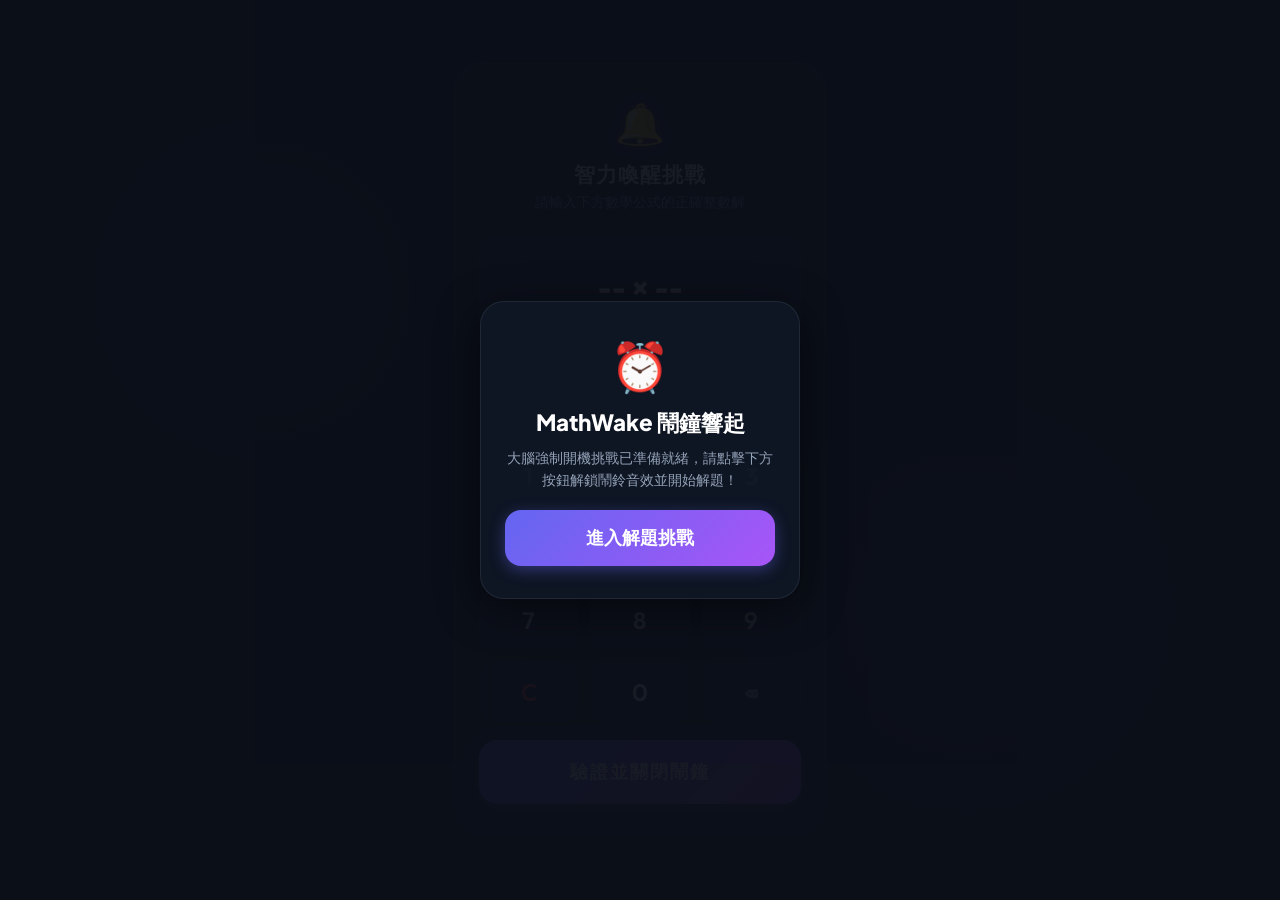
<file: templates/index.html>
<!DOCTYPE html>
<html lang="zh-TW">

<head>
    <meta charset="UTF-8">
    <meta name="viewport" content="width=device-width, initial-scale=1.0">
    <title>MathWake 智力喚醒鬧鐘</title>
    <!-- 引入 Outfit 與 Plus Jakarta Sans 字型 -->
    <link rel="preconnect" href="https://fonts.googleapis.com">
    <link rel="preconnect" href="https://fonts.gstatic.com" crossorigin>
    <link
        href="https://fonts.googleapis.com/css2?family=Outfit:wght@300;400;600;800&family=Plus+Jakarta+Sans:wght@300;400;600;800&display=swap"
        rel="stylesheet">

    <style>
        :root {
            --bg-color: #0b0f19;
            --card-bg: rgba(17, 25, 40, 0.75);
            --border-color: rgba(255, 255, 255, 0.08);
            --text-primary: #ffffff;
            --text-secondary: #94a3b8;
            --accent-primary: #6366f1;
            /* Indigo */
            --accent-secondary: #a855f7;
            /* Purple */
            --danger-color: #ef4444;
            --success-color: #10b981;
        }

        * {
            box-sizing: border-box;
            margin: 0;
            padding: 0;
            font-family: 'Plus Jakarta Sans', 'Outfit', sans-serif;
            -webkit-tap-highlight-color: transparent;
        }

        body {
            background-color: var(--bg-color);
            color: var(--text-primary);
            min-height: 100vh;
            display: flex;
            align-items: center;
            justify-content: center;
            overflow: hidden;
            position: relative;
        }

        /* 背景流光裝飾 */
        .ambient-glow {
            position: absolute;
            width: 400px;
            height: 400px;
            border-radius: 50%;
            background: radial-gradient(circle, rgba(99, 102, 241, 0.15) 0%, rgba(0, 0, 0, 0) 70%);
            top: 10%;
            left: 5%;
            z-index: 1;
            pointer-events: none;
        }

        .ambient-glow-2 {
            position: absolute;
            width: 500px;
            height: 500px;
            border-radius: 50%;
            background: radial-gradient(circle, rgba(168, 85, 247, 0.12) 0%, rgba(0, 0, 0, 0) 70%);
            bottom: 5%;
            right: 5%;
            z-index: 1;
            pointer-events: none;
        }

        /* 鬧鐘啟動時的紅色呼吸背景效果 */
        .alarm-pulse-overlay {
            position: absolute;
            top: 0;
            left: 0;
            right: 0;
            bottom: 0;
            pointer-events: none;
            box-shadow: inset 0 0 100px rgba(239, 68, 68, 0);
            transition: box-shadow 0.5s ease;
            z-index: 2;
            animation: pulse-overlay 3s infinite alternate;
        }

        @keyframes pulse-overlay {
            0% {
                box-shadow: inset 0 0 40px rgba(239, 68, 68, 0.1);
            }

            100% {
                box-shadow: inset 0 0 100px rgba(239, 68, 68, 0.35);
            }
        }

        /* 解題主卡片 */
        .container {
            width: 100%;
            max-width: 420px;
            padding: 24px;
            z-index: 10;
        }

        .card {
            background: var(--card-bg);
            backdrop-filter: blur(20px);
            -webkit-backdrop-filter: blur(20px);
            border: 1px solid var(--border-color);
            border-radius: 28px;
            padding: 32px 24px;
            box-shadow: 0 20px 40px rgba(0, 0, 0, 0.3),
                0 0 0 1px rgba(255, 255, 255, 0.05);
            text-align: center;
            transition: all 0.3s ease;
        }

        /* 標題與警示圖示 */
        .header {
            margin-bottom: 24px;
        }

        .bell-icon {
            font-size: 2.5rem;
            display: inline-block;
            animation: ring 0.6s ease-in-out infinite alternate;
            margin-bottom: 12px;
            filter: drop-shadow(0 0 8px rgba(239, 68, 68, 0.6));
        }

        @keyframes ring {
            0% {
                transform: rotate(-15deg);
            }

            100% {
                transform: rotate(15deg);
            }
        }

        .title {
            font-size: 1.3rem;
            font-weight: 800;
            letter-spacing: 1px;
            color: var(--text-primary);
            text-transform: uppercase;
        }

        .subtitle {
            font-size: 0.85rem;
            color: var(--text-secondary);
            margin-top: 4px;
        }

        /* 題目顯示區域 */
        .formula-section {
            background: rgba(255, 255, 255, 0.03);
            border: 1px solid rgba(255, 255, 255, 0.05);
            border-radius: 20px;
            padding: 24px 16px;
            margin-bottom: 20px;
            position: relative;
            overflow: hidden;
        }

        .formula-text {
            font-size: 1.8rem;
            /* 縮小字體以完美呈現 7 數 6 運算子的超長算式 */
            font-weight: 800;
            font-family: 'Outfit', sans-serif;
            letter-spacing: 1px;
            color: #ffffff;
            text-shadow: 0 0 15px rgba(255, 255, 255, 0.3);
            transition: transform 0.1s ease;
            white-space: nowrap;
            /* 確保算式單行呈現不換行錯位 */
            overflow-x: auto;
            /* 超出寬度時提供流暢的水平滾動 */
            padding: 8px 4px;
        }

        .formula-text::-webkit-scrollbar {
            height: 4px;
        }

        .formula-text::-webkit-scrollbar-track {
            background: rgba(255, 255, 255, 0.01);
        }

        .formula-text::-webkit-scrollbar-thumb {
            background: rgba(255, 255, 255, 0.1);
            border-radius: 2px;
        }

        /* 左右晃動動畫 (答錯時觸發) */
        .shake {
            animation: shake-anim 0.5s ease-in-out;
        }

        @keyframes shake-anim {

            0%,
            100% {
                transform: translateX(0);
            }

            15%,
            45%,
            75% {
                transform: translateX(-18px);
            }

            30%,
            60%,
            90% {
                transform: translateX(18px);
            }
        }

        /* 輸入預覽區域 */
        .input-display {
            background: rgba(0, 0, 0, 0.2);
            border: 2px solid var(--border-color);
            border-radius: 16px;
            height: 64px;
            display: flex;
            align-items: center;
            justify-content: center;
            font-size: 2.2rem;
            font-weight: 700;
            font-family: 'Outfit', sans-serif;
            color: var(--accent-secondary);
            margin-bottom: 24px;
            transition: all 0.2s ease;
            position: relative;
        }

        .input-display.active-border {
            border-color: var(--accent-primary);
            box-shadow: 0 0 15px rgba(99, 102, 241, 0.2);
        }

        .input-display:empty::after {
            content: "輸入解答...";
            font-size: 1.1rem;
            color: rgba(255, 255, 255, 0.2);
            font-weight: 400;
        }

        /* 光標閃爍效果 */
        .cursor {
            width: 3px;
            height: 30px;
            background-color: var(--accent-secondary);
            margin-left: 6px;
            animation: blink 0.8s infinite;
            display: inline-block;
        }

        @keyframes blink {
            50% {
                opacity: 0;
            }
        }

        /* 虛擬數字鍵盤 */
        .keypad {
            display: grid;
            grid-template-columns: repeat(3, 1fr);
            gap: 12px;
        }

        .key {
            background: rgba(255, 255, 255, 0.05);
            border: 1px solid rgba(255, 255, 255, 0.03);
            border-radius: 18px;
            height: 60px;
            font-size: 1.5rem;
            font-weight: 600;
            font-family: 'Outfit', sans-serif;
            color: var(--text-primary);
            display: flex;
            align-items: center;
            justify-content: center;
            cursor: pointer;
            user-select: none;
            transition: all 0.15s cubic-bezier(0.4, 0, 0.2, 1);
        }

        .key:hover {
            background: rgba(255, 255, 255, 0.1);
            transform: translateY(-2px);
        }

        .key:active {
            background: rgba(255, 255, 255, 0.15);
            transform: scale(0.95);
        }

        /* 功能按鈕特殊樣式 */
        .key.clear {
            color: var(--danger-color);
            background: rgba(239, 68, 68, 0.05);
        }

        .key.clear:hover {
            background: rgba(239, 68, 68, 0.15);
        }

        .key.backspace {
            color: var(--text-secondary);
        }

        /* 驗證送出按鈕 (跨欄) */
        .key.submit {
            grid-column: span 3;
            height: 64px;
            background: linear-gradient(135deg, var(--accent-primary) 0%, var(--accent-secondary) 100%);
            color: #ffffff;
            font-weight: 700;
            font-size: 1.1rem;
            border: none;
            box-shadow: 0 4px 20px rgba(99, 102, 241, 0.3);
            letter-spacing: 2px;
            margin-top: 6px;
        }

        .key.submit:hover {
            box-shadow: 0 6px 24px rgba(99, 102, 241, 0.45);
            filter: brightness(1.1);
        }

        .key.submit:active {
            transform: scale(0.98);
        }

        /* 訊息提示 */
        .message-toast {
            position: fixed;
            top: 24px;
            left: 50%;
            transform: translateX(-50%) translateY(-100px);
            padding: 14px 24px;
            border-radius: 16px;
            background: rgba(239, 68, 68, 0.9);
            backdrop-filter: blur(10px);
            color: #ffffff;
            font-weight: 600;
            font-size: 0.95rem;
            box-shadow: 0 10px 30px rgba(0, 0, 0, 0.3);
            z-index: 100;
            transition: transform 0.4s cubic-bezier(0.175, 0.885, 0.32, 1.275);
            display: flex;
            align-items: center;
            gap: 10px;
        }

        .message-toast.show {
            transform: translateX(-50%) translateY(0);
        }

        .message-toast.success {
            background: rgba(16, 185, 129, 0.9);
        }

        /* 音訊按鈕提示 (解決瀏覽器音訊限制) */
        .audio-unlocked-modal {
            position: fixed;
            top: 0;
            left: 0;
            width: 100%;
            height: 100%;
            background: rgba(11, 15, 25, 0.95);
            display: flex;
            align-items: center;
            justify-content: center;
            z-index: 200;
            transition: opacity 0.5s ease;
        }

        .audio-unlocked-modal.hidden {
            opacity: 0;
            pointer-events: none;
        }

        .modal-content {
            text-align: center;
            max-width: 320px;
            padding: 32px 24px;
            background: var(--card-bg);
            border: 1px solid var(--border-color);
            border-radius: 24px;
            box-shadow: 0 10px 40px rgba(0, 0, 0, 0.5);
        }

        .start-btn {
            background: linear-gradient(135deg, var(--accent-primary) 0%, var(--accent-secondary) 100%);
            border: none;
            color: white;
            padding: 16px 32px;
            font-size: 1.1rem;
            font-weight: 700;
            border-radius: 16px;
            cursor: pointer;
            margin-top: 20px;
            box-shadow: 0 4px 15px rgba(99, 102, 241, 0.4);
            width: 100%;
            transition: all 0.2s;
        }

        .start-btn:hover {
            transform: translateY(-2px);
            box-shadow: 0 6px 20px rgba(99, 102, 241, 0.5);
        }

        .start-btn:active {
            transform: scale(0.98);
        }

        /* F-03 防逃避全螢幕遮罩模式 */
        .container.locked-mode {
            position: fixed;
            top: 0;
            left: 0;
            width: 100vw;
            height: 100vh;
            max-width: 100vw;
            background: radial-gradient(circle at center, #0e1326 0%, #05070c 100%);
            z-index: 9999;
            display: flex;
            align-items: center;
            justify-content: center;
            padding: 24px;
            overflow: hidden;
            pointer-events: auto;
            /* 阻斷所有背景事件 */
        }

        .container.locked-mode .card {
            width: 100%;
            max-width: 420px;
            border-color: rgba(99, 102, 241, 0.25);
            box-shadow: 0 0 40px rgba(99, 102, 241, 0.15),
                0 20px 40px rgba(0, 0, 0, 0.5);
        }
    </style>
</head>

<body>

    <!-- 鬧鈴啟動紅色光暈遮罩 -->
    <div class="alarm-pulse-overlay"></div>

    <!-- 背景流光 -->
    <div class="ambient-glow"></div>
    <div class="ambient-glow-2"></div>

    <!-- 音訊解鎖提示 (解決 Chrome/Safari 等禁止自動播放音樂的安全政策) -->
    <div id="audioModal" class="audio-unlocked-modal">
        <div class="modal-content">
            <span style="font-size: 3rem; display: block; margin-bottom: 12px;">⏰</span>
            <h2 style="font-size: 1.4rem; font-weight: 800; margin-bottom: 8px;">MathWake 鬧鐘響起</h2>
            <p style="color: var(--text-secondary); font-size: 0.9rem; line-height: 1.5;">
                大腦強制開機挑戰已準備就緒，請點擊下方按鈕解鎖鬧鈴音效並開始解題！</p>
            <button class="start-btn" onclick="startAlarmChallenge()">進入解題挑戰</button>
        </div>
    </div>

    <!-- 頂端吐司訊息提示 -->
    <div id="toast" class="message-toast">
        <span id="toast-icon">⚠️</span>
        <span id="toast-text">解答錯誤，請重試！</span>
    </div>

    <!-- 主卡片容器 -->
    <div class="container">
        <div class="card" id="solverCard">

            <!-- 標頭 -->
            <div class="header">
                <span class="bell-icon">🔔</span>
                <h1 class="title">智力喚醒挑戰</h1>
                <p class="subtitle" id="statusSubtitle">請輸入下方數學公式的正確整數解</p>
            </div>

            <!-- 數學題目公式區塊 -->
            <div class="formula-section" id="formulaBox">
                <div class="formula-text" id="questionText">-- × --</div>
            </div>

            <!-- 用戶答案預覽區 -->
            <div class="input-display" id="inputDisplay"></div>

            <!-- 虛擬按鍵面板 -->
            <div class="keypad">
                <div class="key" onclick="appendNumber(1)">1</div>
                <div class="key" onclick="appendNumber(2)">2</div>
                <div class="key" onclick="appendNumber(3)">3</div>

                <div class="key" onclick="appendNumber(4)">4</div>
                <div class="key" onclick="appendNumber(5)">5</div>
                <div class="key" onclick="appendNumber(6)">6</div>

                <div class="key" onclick="appendNumber(7)">7</div>
                <div class="key" onclick="appendNumber(8)">8</div>
                <div class="key" onclick="appendNumber(9)">9</div>

                <div class="key clear" onclick="clearInput()">C</div>
                <div class="key" onclick="appendNumber(0)">0</div>
                <div class="key backspace" onclick="backspaceInput()">⌫</div>

                <button class="key submit" onclick="submitAnswer()">驗證並關閉鬧鐘</button>
            </div>

        </div>
    </div>

    <script>
        let currentInput = "";
        let audioCtx = null;
        let alarmIntervalId = null;
        let gainNode = null;
        let penaltyIntervalId = null;
        let isChallengeActive = false; // F-03: 追蹤解題挑戰是否正處於活躍狀態

        // 初始化/解鎖音訊並載入題目
        async function startAlarmChallenge() {
            document.getElementById('audioModal').classList.add('hidden');

            // 1. 呼叫後端 API 初始化計時器
            await startAlarmTimer();

            // 2. 初始化 Web Audio API 生成鬧鈴音效 (包含 GainNode)
            initAlarmSound();

            // 3. 呼叫後端 API 取得隨機題目
            loadQuestion();

            // 4. 啟動音量懲罰輪詢機制
            startPenaltyPolling();

            // 5. F-03: 強制進入全螢幕並鎖定遮罩，阻斷背景交互
            enterFullscreen();
            document.querySelector('.container').classList.add('locked-mode');

            // 標記挑戰已啟動，開始追蹤焦點
            setTimeout(() => {
                isChallengeActive = true;
            }, 500);
        }

        // F-03: 強制全螢幕方法
        function enterFullscreen() {
            const docElm = document.documentElement;
            if (docElm.requestFullscreen) {
                docElm.requestFullscreen().catch(err => console.log("全螢幕請求受阻 (需使用者操作解鎖): ", err));
            } else if (docElm.mozRequestFullScreen) { /* Firefox */
                docElm.mozRequestFullScreen();
            } else if (docElm.webkitRequestFullscreen) { /* Chrome, Safari and Opera */
                docElm.webkitRequestFullscreen();
            } else if (docElm.msRequestFullscreen) { /* IE/Edge */
                docElm.msRequestFullscreen();
            }
        }

        // F-03: 結束全螢幕方法
        function exitFullscreen() {
            try {
                if (document.fullscreenElement) {
                    if (document.exitFullscreen) {
                        document.exitFullscreen().catch(err => console.log("退出全螢幕失敗: ", err));
                    } else if (document.mozCancelFullScreen) {
                        document.mozCancelFullScreen();
                    } else if (document.webkitExitFullscreen) {
                        document.webkitExitFullscreen();
                    } else if (document.msExitFullscreen) {
                        document.msExitFullscreen();
                    }
                }
            } catch (e) {
                console.error("退出全螢幕異常: ", e);
            }
        }

        // F-03: 視窗焦點與分頁可見性監聽，阻斷任何逃逸與作弊手段
        window.addEventListener('blur', () => {
            triggerCheatPenalty();
        });

        document.addEventListener('visibilitychange', () => {
            if (document.hidden) {
                triggerCheatPenalty();
            }
        });

        // F-03: 觸發作弊懲罰
        async function triggerCheatPenalty() {
            if (!isChallengeActive) return;

            // 暫時阻斷重複觸發
            isChallengeActive = false;

            try {
                const response = await fetch('https://cxy-517-advanced-programming.onrender.com/api/alarms/cheat-penalty', { method: 'POST' });
                const data = await response.json();

                if (data.success) {
                    // 處以終極處置警告！使用 alert 阻斷使用者操作
                    alert("⚠️ 偵測到切換視窗/逃避作弊！\n\n處以終極懲罰：更換全新超級地獄難度題目，且鬧鈴音量直接拉滿至 100%！");

                    // 重新寫入新生成的超長地獄題目
                    document.getElementById('questionText').innerText = data.question;

                    // 清空原本的輸入欄
                    clearInput();

                    // 後端計時已被回溯 20 秒，前端音量直接拉滿
                    if (gainNode && audioCtx) {
                        gainNode.gain.setValueAtTime(1.0, audioCtx.currentTime);
                    }

                    // 同步最新的 UI (100% 音量，Level 4 紅色極速閃爍)
                    updatePenaltyUI(data.elapsed_seconds, 100, 4);

                    // 確保仍處於全螢幕與鎖定狀態
                    enterFullscreen();
                    document.querySelector('.container').classList.add('locked-mode');
                }
            } catch (e) {
                console.error("回報作弊懲罰請求失敗:", e);
            } finally {
                // 延遲重設焦點監聽，防止彈跳視窗引發循環觸發
                setTimeout(() => {
                    if (document.getElementById('audioModal').classList.contains('hidden') &&
                        !document.querySelector('.bell-icon').innerText.includes("☀️")) {
                        isChallengeActive = true;
                    }
                }, 1000);
            }
        }

        // 呼叫後端 API 啟動計時
        async function startAlarmTimer() {
            try {
                await fetch('https://cxy-517-advanced-programming.onrender.com/api/alarms/start', { method: 'POST' });
            } catch (e) {
                console.error("初始化後端計時器失敗:", e);
            }
        }

        // 利用 Web Audio API 建立純前端電子鬧鈴音效 (無須任何 mp3 檔案)
        function initAlarmSound() {
            try {
                window.AudioContext = window.AudioContext || window.webkitAudioContext;
                audioCtx = new AudioContext();

                // 建立 GainNode 用於調控音量
                gainNode = audioCtx.createGain();
                // 初始音量設定為 20% (與後端初始懲罰對齊)
                gainNode.gain.setValueAtTime(0.2, audioCtx.currentTime);
                gainNode.connect(audioCtx.destination);

                // 定時產生嗶嗶蜂鳴聲
                alarmIntervalId = setInterval(() => {
                    playBeep(880, 0.15); // 產生高頻 A5 聲
                    setTimeout(() => playBeep(880, 0.15), 200);
                }, 1000);
            } catch (e) {
                console.error("無法初始化 Web Audio API: ", e);
            }
        }

        // 產生單次嗶嗶聲
        function playBeep(frequency, duration) {
            if (!audioCtx || audioCtx.state === 'suspended' || !gainNode) return;

            const osc = audioCtx.createOscillator();

            osc.type = "sine"; // 正弦波
            osc.frequency.setValueAtTime(frequency, audioCtx.currentTime);

            // 連接至 gainNode 控制音量，再由 gainNode 連接 destination
            osc.connect(gainNode);

            osc.start();
            osc.stop(audioCtx.currentTime + duration);
        }

        // 停止鬧鈴聲與定時器
        function stopAlarmSound() {
            if (alarmIntervalId) {
                clearInterval(alarmIntervalId);
                alarmIntervalId = null;
            }
            if (penaltyIntervalId) {
                clearInterval(penaltyIntervalId);
                penaltyIntervalId = null;
            }
            if (audioCtx) {
                audioCtx.close();
                audioCtx = null;
                gainNode = null;
            }
        }

        // 載入題目
        async function loadQuestion() {
            try {
                const response = await fetch('https://cxy-517-advanced-programming.onrender.com/api/generate_question');
                const data = await response.json();
                if (data.success) {
                    document.getElementById('questionText').innerText = data.question;
                    clearInput();
                } else {
                    showToast("❌ 無法取得題目，請重試！", false);
                }
            } catch (error) {
                console.error("Error loading question:", error);
                showToast("❌ 網路連線異常，無法連線後端！", false);
            }
        }

        // 啟動定時輪詢懲罰 API (每 2 秒與後端同步一次，極速緊迫節奏)
        function startPenaltyPolling() {
            // 立即執行一次同步
            syncPenalty();

            // 每 2 秒同步一次
            penaltyIntervalId = setInterval(syncPenalty, 2000);
        }

        async function syncPenalty() {
            try {
                const response = await fetch('https://cxy-517-advanced-programming.onrender.com/api/alarms/check-penalty');
                const data = await response.json();

                if (data.success && gainNode && audioCtx) {
                    const volRatio = data.volume_percentage / 100;

                    // 使用 linearRampToValueAtTime 讓音量在 0.8 秒內平滑漸變，與 2 秒輪詢極速響應
                    gainNode.gain.linearRampToValueAtTime(volRatio, audioCtx.currentTime + 0.8);

                    // 動態更新前端 UI
                    updatePenaltyUI(data.elapsed_seconds, data.volume_percentage, data.penalty_level);
                }
            } catch (e) {
                console.error("同步音量懲罰狀態失敗:", e);
            }
        }

        // 更新懲罰 UI 狀態
        function updatePenaltyUI(elapsed, volPercent, level) {
            // 1. 更新副標題呈現當前流逝秒數與音量
            const subtitle = document.getElementById('statusSubtitle');
            if (subtitle) {
                subtitle.innerHTML = `已響鈴 <span style="color:var(--danger-color); font-weight:800;">${elapsed}</span> 秒 | 當前音量：<span style="color:var(--danger-color); font-weight:800;">${volPercent}%</span>`;
            }

            // 2. 隨著音量比例上升，同步加快紅色呼吸燈的閃爍頻率
            const overlay = document.querySelector('.alarm-pulse-overlay');
            if (overlay) {
                // level 越低閃爍越慢（如 3 秒），level 最高 (4) 時閃爍頻率高達 0.6 秒
                const speed = Math.max(0.5, 3.0 - level * 0.6);
                overlay.style.animationDuration = `${speed}s`;

                // 增強紅暈的視覺衝擊
                if (level > 0) {
                    overlay.style.boxShadow = `inset 0 0 ${40 + level * 20}px rgba(239, 68, 68, ${0.1 + level * 0.08})`;
                }
            }
        }

        // 鍵盤輸入邏輯
        function updateDisplay() {
            const display = document.getElementById('inputDisplay');
            if (currentInput === "") {
                display.innerHTML = "";
                display.classList.remove('active-border');
            } else {
                display.innerHTML = currentInput + '<span class="cursor"></span>';
                display.classList.add('active-border');
            }
        }

        function appendNumber(num) {
            // 限制輸入位數不超過 6 位
            if (currentInput.length >= 6) return;
            currentInput += num.toString();
            updateDisplay();
            playKeyTapTone(440, 0.05); // 按鍵音
        }

        function clearInput() {
            currentInput = "";
            updateDisplay();
            playKeyTapTone(330, 0.05);
        }

        function backspaceInput() {
            if (currentInput.length > 0) {
                currentInput = currentInput.slice(0, -1);
                updateDisplay();
                playKeyTapTone(350, 0.05);
            }
        }

        // 輕微按鍵音效回饋
        function playKeyTapTone(freq, dur) {
            if (!audioCtx) return;
            try {
                const osc = audioCtx.createOscillator();
                const tapGain = audioCtx.createGain();
                osc.frequency.setValueAtTime(freq, audioCtx.currentTime);
                tapGain.gain.setValueAtTime(0.015, audioCtx.currentTime);
                osc.connect(tapGain);
                tapGain.connect(audioCtx.destination);
                osc.start();
                osc.stop(audioCtx.currentTime + dur);
            } catch (e) {
                console.error("Play tap tone failed:", e);
            }
        }

        // 送出答案驗證
        async function submitAnswer() {
            if (currentInput === "") {
                showToast("⚠️ 請先輸入答案！", false);
                return;
            }

            const solverCard = document.getElementById('solverCard');
            const formulaBox = document.getElementById('formulaBox');

            try {
                const response = await fetch('https://cxy-517-advanced-programming.onrender.com/api/verify_answer', {
                    method: 'POST',
                    headers: {
                        'Content-Type': 'application/json'
                    },
                    body: JSON.stringify({
                        answer: parseInt(currentInput, 10)
                    })
                });

                const data = await response.json();

                if (data.success) {
                    // 答對處理
                    isChallengeActive = false; // F-03: 關閉焦點偵測，避免退出全螢幕觸發作弊
                    stopAlarmSound();
                    showToast("🎉 " + data.message, true);

                    // 解題成功視覺回饋
                    document.getElementById('statusSubtitle').innerText = "起床成功！祝您有美好的一天！";
                    document.getElementById('questionText').style.color = "var(--success-color)";
                    document.getElementById('inputDisplay').style.borderColor = "var(--success-color)";
                    document.getElementById('inputDisplay').style.color = "var(--success-color)";
                    document.querySelector('.bell-icon').style.animation = "none";
                    document.querySelector('.bell-icon').innerText = "☀️";

                    // F-03: 解除全螢幕並還原遮罩
                    exitFullscreen();
                    document.querySelector('.container').classList.remove('locked-mode');

                    // 移除紅色呼吸燈效果
                    const overlay = document.querySelector('.alarm-pulse-overlay');
                    if (overlay) {
                        overlay.style.animation = "none";
                        overlay.style.boxShadow = "none";
                    }

                    // 禁用按鍵
                    const keys = document.querySelectorAll('.key');
                    keys.forEach(k => k.style.pointerEvents = 'none');
                } else {
                    // 答錯處理：左右劇烈搖晃
                    formulaBox.classList.add('shake');
                    showToast("❌ " + data.message, false);

                    // 答錯音效
                    playBeep(220, 0.3); // 低音沉悶聲

                    // 清空輸入
                    clearInput();

                    // 動畫結束後移除 shake class 以利下次重複觸發
                    setTimeout(() => {
                        formulaBox.classList.remove('shake');
                    }, 500);
                }
            } catch (error) {
                console.error("Error submitting answer:", error);
                showToast("❌ 驗證失敗，請檢查網路連線", false);
            }
        }

        // 提示訊息 (Toast)
        function showToast(message, isSuccess) {
            const toast = document.getElementById('toast');
            const toastText = document.getElementById('toast-text');
            const toastIcon = document.getElementById('toast-icon');

            toastText.innerText = message;
            if (isSuccess) {
                toast.classList.add('success');
                toastIcon.innerText = "✓";
            } else {
                toast.classList.remove('success');
                toastIcon.innerText = "⚠️";
            }

            toast.classList.add('show');

            // 3秒後隱藏
            setTimeout(() => {
                toast.classList.remove('show');
            }, 3000);
        }

        // 支援實體鍵盤輸入
        document.addEventListener('keydown', (event) => {
            // 如果已解鎖進入關卡
            if (document.getElementById('audioModal').classList.contains('hidden')) {
                if (event.key >= '0' && event.key <= '9') {
                    appendNumber(parseInt(event.key));
                } else if (event.key === 'Backspace') {
                    backspaceInput();
                } else if (event.key === 'Escape' || event.key === 'c' || event.key === 'C') {
                    clearInput();
                } else if (event.key === 'Enter') {
                    submitAnswer();
                }
            }
        });
    </script>
</body>

</html>
</file>
